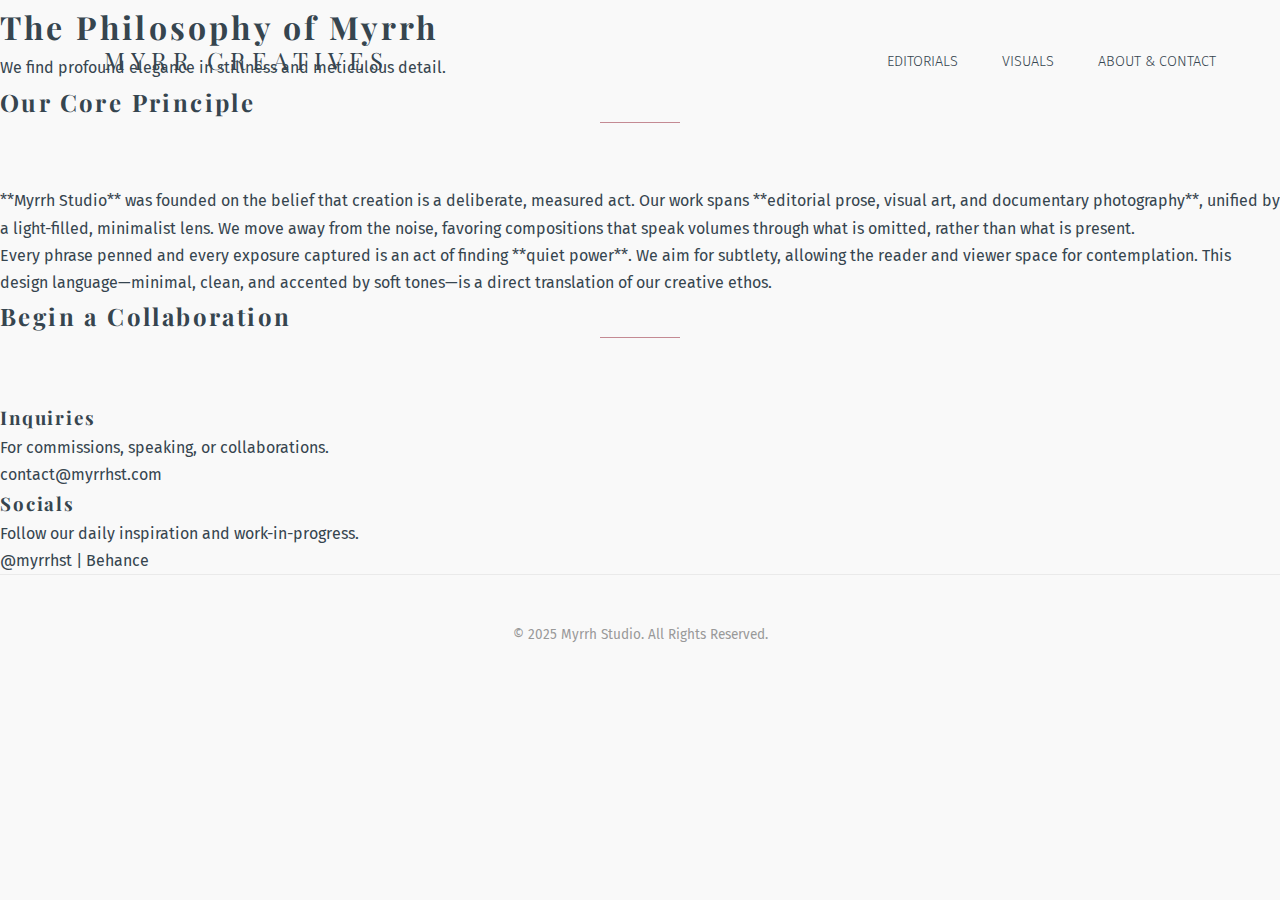
<file: about.html>
<!DOCTYPE html>
<html lang="en">
<head>
    <meta charset="UTF-8">
    <meta name="viewport" content="width=device-width, initial-scale=1.0">
    <title>About | Myrr Creatives</title>
    <link rel="stylesheet" href="style.css">
    <link href="https://fonts.googleapis.com/css2?family=Playfair+Display:wght@400;700&family=Fira+Sans:wght@300;400;600&display=swap" rel="stylesheet">
</head>
<body>

    <nav class="main-nav about-nav">
        <a href="index.html" class="nav-link logo">Myrr Creatives</a>
        <div class="nav-links">
            <a href="index.html#editorials" class="nav-link">Editorials</a>
            <a href="index.html#photography" class="nav-link">Visuals</a>
            <a href="about.html" class="nav-link active-link">About & Contact</a>
        </div>
    </nav>
    
    <main class="about-wrapper">
        <section class="about-hero">
            <h1 class="about-title">The Philosophy of Myrrh</h1>
            <p class="about-subtitle">We find profound elegance in stillness and meticulous detail.</p>
        </section>

        <section class="studio-mission">
            <h2 class="section-heading-small">Our Core Principle</h2>
            <div class="divider short-divider"></div>

            <div class="mission-text">
                <p>
                    **Myrrh Studio** was founded on the belief that creation is a deliberate, measured act. Our work spans **editorial prose, visual art, and documentary photography**, unified by a light-filled, minimalist lens. We move away from the noise, favoring compositions that speak volumes through what is omitted, rather than what is present.
                </p>
                <p>
                    Every phrase penned and every exposure captured is an act of finding **quiet power**. We aim for subtlety, allowing the reader and viewer space for contemplation. This design language—minimal, clean, and accented by soft tones—is a direct translation of our creative ethos.
                </p>
            </div>
        </section>

        <section class="contact-info">
            <h2 class="section-heading-small">Begin a Collaboration</h2>
            <div class="divider short-divider"></div>

            <div class="contact-details">
                <div class="detail-card">
                    <h3>Inquiries</h3>
                    <p>For commissions, speaking, or collaborations.</p>
                    <a href="mailto:contact@myrrhst.com" class="contact-link">contact@myrrhst.com</a>
                </div>
                <div class="detail-card">
                    <h3>Socials</h3>
                    <p>Follow our daily inspiration and work-in-progress.</p>
                    <a href="#" class="contact-link">@myrrhst</a> | <a href="#" class="contact-link">Behance</a>
                </div>
            </div>
        </section>
    </main>

    <footer>
        <p>&copy; 2025 Myrrh Studio. All Rights Reserved.</p>
    </footer>

</body>
</html>
</file>
<file: style.css>
/* --- Global Variables and Reset --- */
:root {
    --color-white: #FFFFFF;
    --color-off-white: #F9F9F9;
    --color-charcoal: #36454F;
    --color-rose-gold: #B76E79; /* Accent Color */
    --font-serif-elegant: 'Playfair Display', serif;
    --font-sans-legible: 'Fira Sans', sans-serif;
}

* {
    margin: 0;
    padding: 0;
    box-sizing: border-box;
    scroll-behavior: smooth; 
}

body {
    background-color: var(--color-off-white);
    color: var(--color-charcoal);
    font-family: var(--font-sans-legible);
    line-height: 1.7;
    -webkit-font-smoothing: antialiased;
}

a {
    color: var(--color-charcoal);
    text-decoration: none;
    transition: color 0.3s ease;
}

a:hover {
    color: var(--color-rose-gold);
}

h1, h2, h3 {
    font-family: var(--font-serif-elegant);
    font-weight: 700;
    letter-spacing: 0.1em;
}

/* --- Navigation & Header --- */
.main-nav {
    position: absolute;
    top: 0;
    left: 0;
    width: 100%;
    display: flex;
    justify-content: space-between;
    align-items: center;
    padding: 2.5rem 5vw;
    z-index: 10;
}

.nav-link {
    text-transform: uppercase;
    font-weight: 300;
    font-size: 0.9rem;
    margin-left: 2.5rem;
}

.logo {
    font-family: var(--font-serif-elegant);
    font-size: 1.5rem;
    letter-spacing: 0.25em;
    font-weight: 400;
}

/* --- Hero Section --- */
.hero-section {
    position: relative;
    width: 100vw;
    height: 100vh;
    display: flex;
    flex-direction: column;
    justify-content: center;
    align-items: center;
    text-align: center;
    overflow: hidden;
    background-color: var(--color-white);
}

/* Soft Focus, High-Key Background Image (Low Opacity) */
.hero-image-overlay {
    position: absolute;
    top: 0;
    left: 0;
    width: 100%;
    height: 100%;
    background-image: url('https://source.unsplash.com/random/1920x1080?minimalist,bright,studio'); 
    background-size: cover;
    background-position: center;
    opacity: 0.15; /* Low opacity for subtle visual */
    filter: grayscale(100%) blur(5px); /* Soft focus effect */
    transition: all 1s ease;
}

.hero-content {
    position: relative;
    z-index: 5;
    padding: 2rem;
}

.hero-title {
    font-size: 6vw; /* Large, elegant title */
    letter-spacing: 0.5em;
    margin-bottom: 0.5rem;
    font-weight: 400;
    text-transform: uppercase;
}

.hero-motto {
    font-size: 1.2rem;
    font-style: italic;
    color: var(--color-rose-gold);
    font-weight: 300;
}

/* --- Main Content Layout --- */
.content-wrapper {
    max-width: 1400px;
    margin: 0 auto;
    padding: 6rem 5vw;
}

.section-heading {
    text-align: center;
    font-size: 2.5rem;
    margin-bottom: 1.5rem;
    text-transform: uppercase;
}

.divider {
    width: 80px;
    height: 1px;
    background-color: var(--color-rose-gold);
    margin: 0 auto 4rem;
    opacity: 0.8;
}

/* --- Editorial Section --- */
.editorial-grid {
    display: grid;
    grid-template-columns: repeat(2, 1fr); /* Two-column magazine style */
    gap: 4rem;
}

.editorial-card {
    padding: 2.5rem;
    border: 1px solid transparent;
    transition: all 0.4s ease;
    background-color: var(--color-white);
    box-shadow: 0 4px 12px rgba(0, 0, 0, 0.05); /* Soft shadow */
}

/* Editorial Card Hover State (Rose Gold Embellishment) */
.editorial-card:hover {
    border: 1px solid var(--color-rose-gold);
    transform: translateY(-5px);
    box-shadow: 0 8px 16px rgba(0, 0, 0, 0.08);
}

.card-title {
    font-size: 1.6rem;
    margin-bottom: 1rem;
    color: var(--color-charcoal);
}

.card-snippet {
    font-size: 1.05rem; /* Slightly larger body text */
    margin-bottom: 1.5rem;
    color: #555;
}

.read-more {
    font-weight: 600;
    text-transform: uppercase;
    font-size: 0.9rem;
    color: var(--color-rose-gold);
}

.read-more:hover {
    text-decoration: underline;
}

/* --- Photography Section --- */
.section-photography {
    padding-top: 6rem;
}

.photo-grid {
    display: grid;
    grid-template-columns: repeat(3, 1fr); /* Three columns */
    gap: 20px;
}

.photo-item {
    overflow: hidden;
    position: relative;
}

.photo-item img {
    width: 100%;
    height: 100%;
    display: block;
    object-fit: cover;
    transition: transform 0.5s ease, filter 0.5s ease;
}

/* Image Interaction: Subtle zoom and filter */
.photo-item:hover img {
    transform: scale(1.05);
    filter: brightness(1.1);
}

/* --- Footer --- */
footer {
    text-align: center;
    padding: 3rem 0;
    border-top: 1px solid #EAEAEA;
    font-size: 0.85rem;
    color: #999;
}

/* --- Responsiveness --- */
@media (max-width: 1024px) {
    .hero-title {
        font-size: 8vw;
    }
    .editorial-grid {
        grid-template-columns: 1fr; /* Single column on tablets/mobile */
    }
    .photo-grid {
        grid-template-columns: repeat(2, 1fr); /* Two columns on tablets */
    }
}

@media (max-width: 600px) {
    .main-nav {
        flex-direction: column;
        gap: 1rem;
        padding: 1.5rem 5vw;
    }
    .nav-links {
        display: flex;
        gap: 1rem;
    }
    .nav-link {
        margin-left: 0;
    }
    .hero-title {
        font-size: 10vw;
        letter-spacing: 0.25em;
    }
    .photo-grid {
        grid-template-columns: 1fr; /* Single column on mobile */
    }
}
.hero-image-overlay {
    /* ... existing styles ... */
    opacity: 0.25; /* Slightly more visible */
    filter: grayscale(80%) blur(3px) brightness(1.1); /* Less grayscale, less blur, slightly brighter */
.hero-motto {
    font-size: 1.4rem; /* Slightly larger */
    font-weight: 400; /* A bit bolder */
    /* ... existing styles ... */
/* Hero title animation */
.hero-title {
    /* ... existing styles ... */
    opacity: 0;
    transform: translateY(20px);
    animation: fadeInSlideUp 1s ease-out 0.5s forwards; /* 0.5s delay */
}
.hero-motto {
    /* ... existing styles ... */
    opacity: 0;
    transform: translateY(20px);
    animation: fadeInSlideUp 1s ease-out 0.7s forwards; /* Slightly more delay */
}

@keyframes fadeInSlideUp {
    from {
        opacity: 0;
        transform: translateY(20px);
    }
    to {
        opacity: 1;
        transform: translateY(0);
    }
}
</file>
